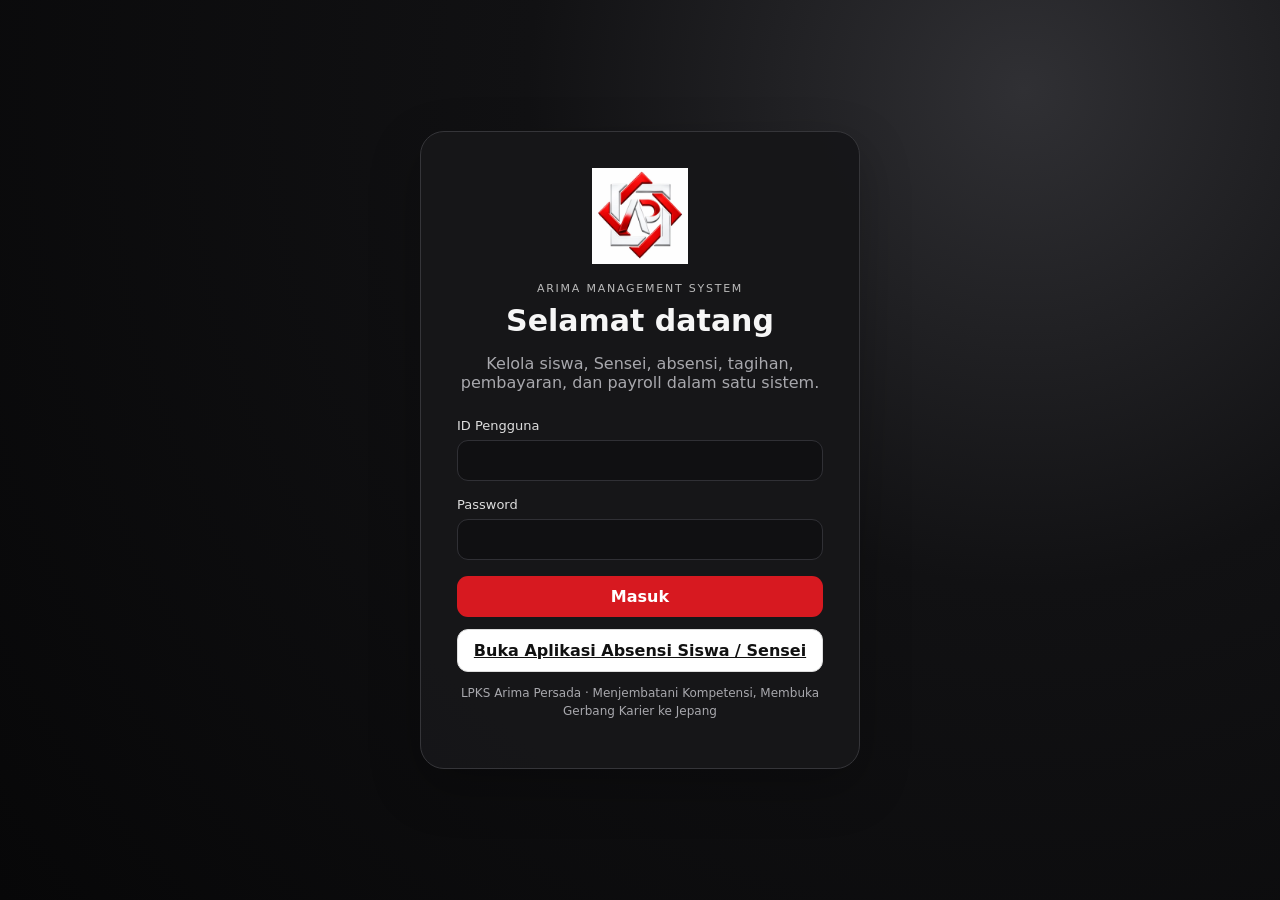
<file: index.html>
<!doctype html>
<html lang="id">
<head>
<meta charset="utf-8">
<meta name="viewport" content="width=device-width,initial-scale=1">
<title>ARIMA MANAGEMENT SYSTEM</title>
<link rel="icon" href="assets/logo.webp">
<link rel="stylesheet" href="css/style.css">
</head>
<body>
<script>location.replace('login.html');</script>
<noscript>Aktifkan JavaScript untuk menggunakan ARIMA MANAGEMENT SYSTEM.</noscript>
</body>
</html>
</file>
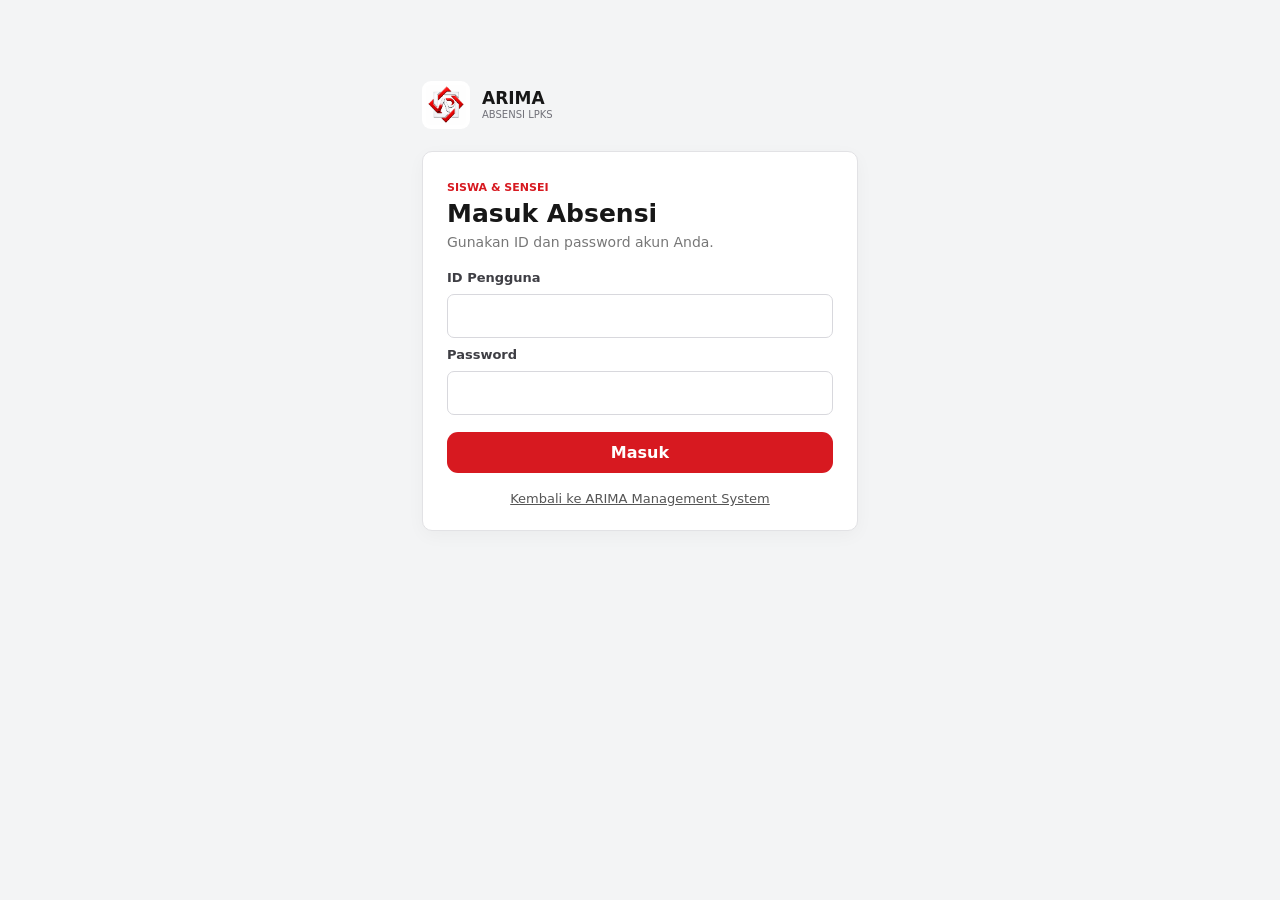
<file: attendance.html>
<!doctype html>
<html lang="id">
<head>
<meta charset="utf-8">
<meta name="viewport" content="width=device-width,initial-scale=1">
<title>Absensi — LPKS Arima Persada</title>
<link rel="icon" href="assets/logo.webp">
<link rel="stylesheet" href="css/style.css?v=20261011.1">
</head>
<body class="attendance-app">
<main id="attendance-root"></main>
<script src="js/config.js"></script>
<script>window.ARIMA_TOKEN_KEY = "ARIMA_ATTENDANCE_TOKEN";</script>
<script src="js/api.js?v=20261002.10"></script>
<script src="js/attendance.js?v=20261011.1"></script>
</body>
</html>
</file>
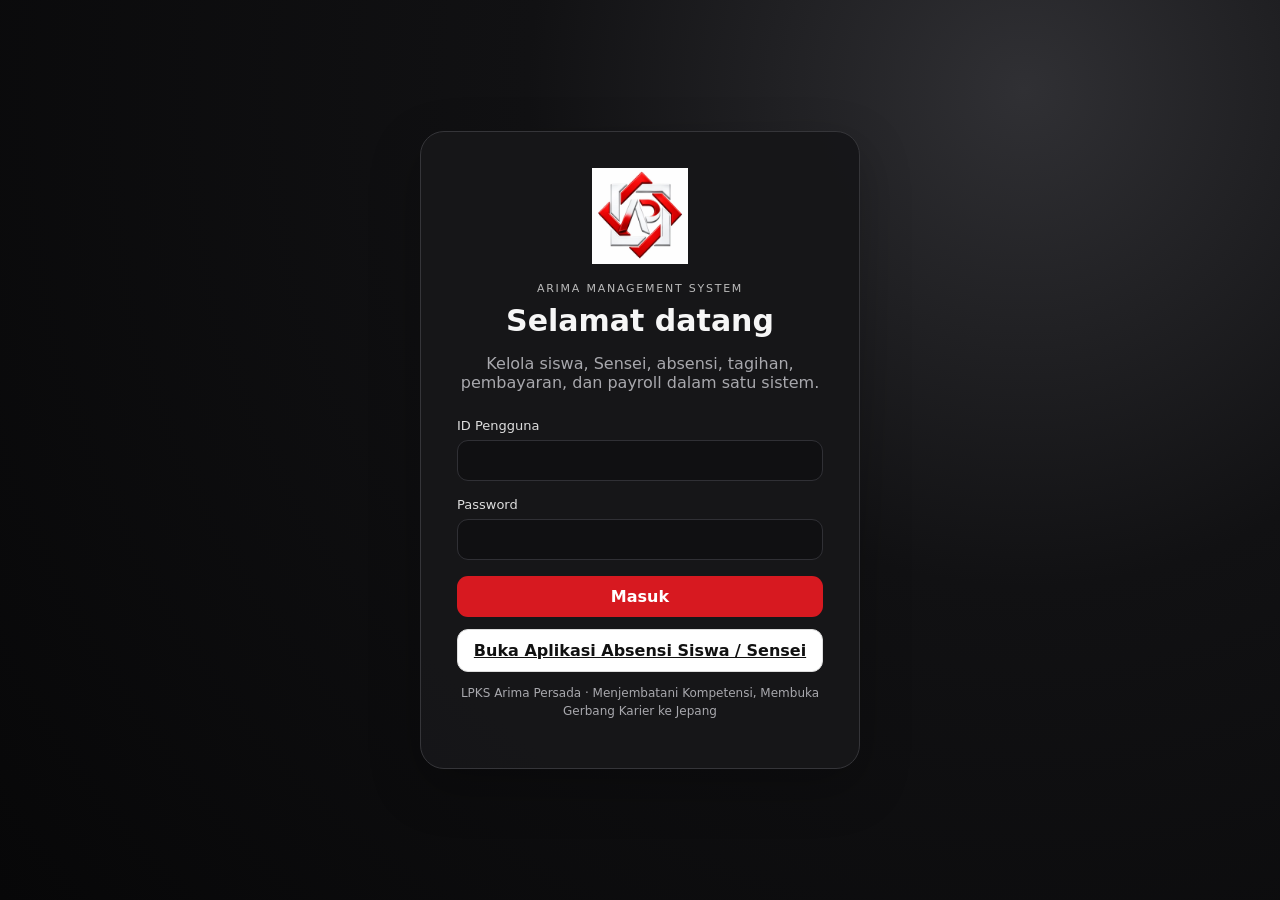
<file: dashboard.html>
<!doctype html>
<html lang="id">
<head>
<meta charset="utf-8">
<meta name="viewport" content="width=device-width,initial-scale=1">

<title>Dashboard — ARIMA MANAGEMENT SYSTEM</title>

<link rel="icon" href="assets/logo.webp">
<link rel="stylesheet" href="./css/style.css?v=20261003.2">
</head>

<body>

<div id="app"></div>

<script src="js/config.js"></script>
<script src="js/api.js?v=20261003.5"></script>
<script src="js/auth.js"></script>
<script src="js/app.js?v=20261003.5"></script>

<script>
document.addEventListener("DOMContentLoaded", function () {
    if (window.App && typeof window.App.init === "function") {
        window.App.init();
    } else {
        console.error("ARIMA: App.init tidak ditemukan.");
    }
});
</script>

</body>
</html>
</file>
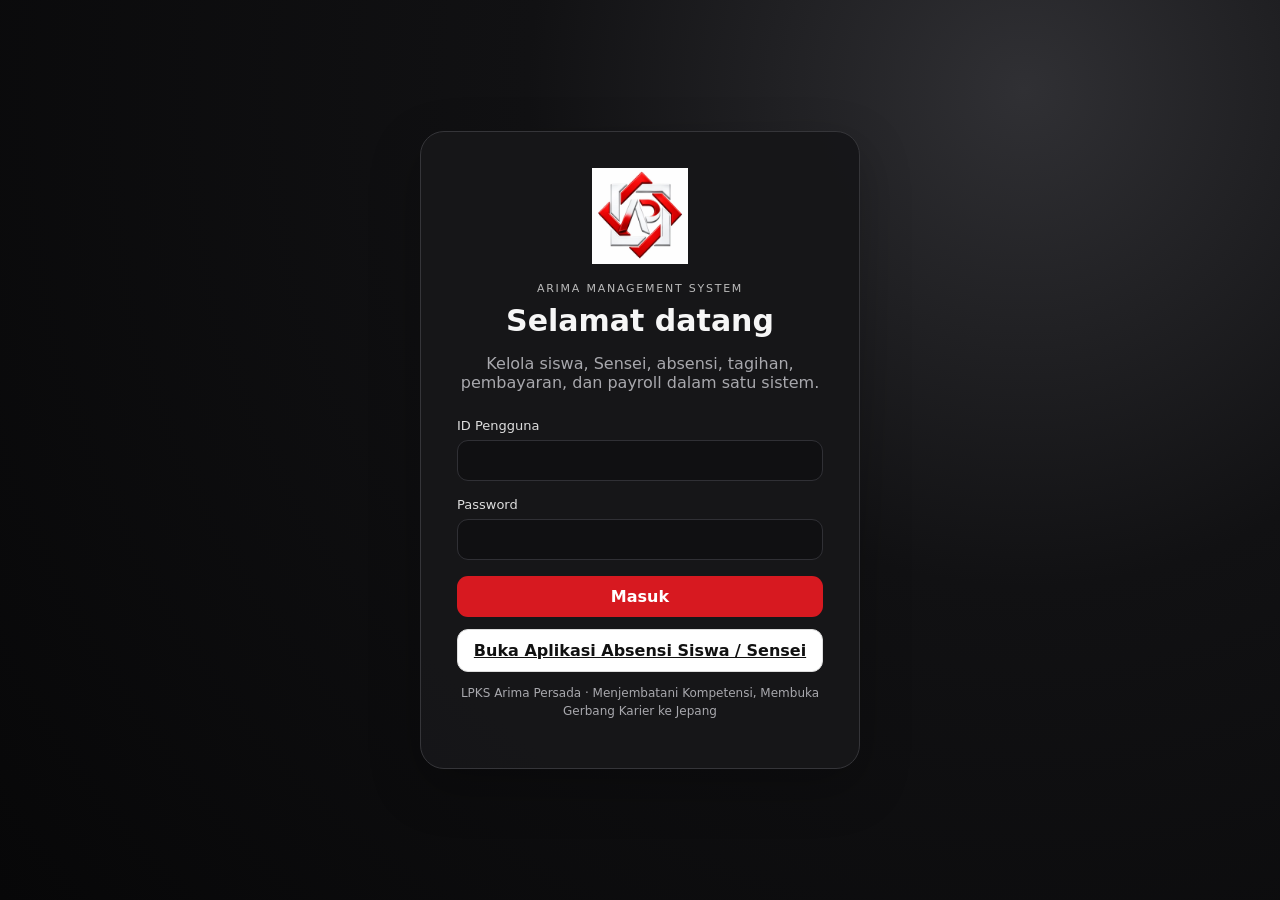
<file: login.html>
<!doctype html>
<html lang="id">
<head>
<meta charset="utf-8">
<meta name="viewport" content="width=device-width,initial-scale=1">
<title>Login — ARIMA MANAGEMENT SYSTEM</title>
<link rel="icon" href="assets/logo.webp">
<link rel="stylesheet" href="css/style.css?v=20261002.10">
</head>
<body class="login-page">
<main class="login-card">
  <img class="brand-logo" src="assets/logo.webp" alt="LPKS Arima Persada">
  <div class="eyebrow">ARIMA MANAGEMENT SYSTEM</div>
  <h1>Selamat datang</h1>
  <p class="muted">Kelola siswa, Sensei, absensi, tagihan, pembayaran, dan payroll dalam satu sistem.</p>
  <form id="loginForm">
    <label>ID Pengguna<input id="userId" autocomplete="username" required></label>
    <label>Password<input id="password" type="password" autocomplete="current-password" required></label>
    <button class="btn btn-primary" type="submit">Masuk</button>
    <div id="loginError" class="alert error hidden"></div>
  </form>
  <a class="btn btn-light attendance-login-link" href="attendance.html">Buka Aplikasi Absensi Siswa / Sensei</a>
  <p class="tiny">LPKS Arima Persada · Menjembatani Kompetensi, Membuka Gerbang Karier ke Jepang</p>
</main>
<script src="js/config.js?v=20261002.1"></script>
<script src="js/api.js?v=20261002.10"></script>
<script src="js/auth.js?v=20261002.1"></script>
<script>
document.getElementById('loginForm').addEventListener('submit', async e => {
  e.preventDefault();
  const err = document.getElementById('loginError'); err.classList.add('hidden');
  try {
    const result = await API.login(document.getElementById('userId').value.trim(), document.getElementById('password').value);
    if (!result || !result.success) throw new Error(result?.message || 'Login gagal.');
    if (!result.user) {
      throw new Error('Login berhasil tetapi data pengguna tidak diterima dari server.');
    }

    if (
      window.Auth &&
      typeof window.Auth.setSession === 'function'
    ) {
      Auth.setSession(result.user);
    } else {
      localStorage.setItem(
        'arima_session',
        JSON.stringify(result.user)
      );
      localStorage.setItem(
        'ARIMA_USER',
        JSON.stringify(result.user)
      );
    }

    location.replace('dashboard.html?v=20261002.1');
  } catch (ex) { err.textContent = ex.message; err.classList.remove('hidden'); }
});
</script>
</body>
</html>
</file>
<file: css/style.css>
:root{--bg:#0b0b0c;--panel:#151517;--panel2:#1d1d20;--text:#f6f6f6;--muted:#a8a8ad;--line:#303035;--accent:#d71920;--white:#fff;--shadow:0 18px 50px rgba(0,0,0,.25);font-family:Inter,ui-sans-serif,system-ui,-apple-system,BlinkMacSystemFont,"Segoe UI",sans-serif}
*{box-sizing:border-box}body{margin:0;background:#f5f5f5;color:#171717}button,input,select,textarea{font:inherit}.hidden{display:none!important}.muted,.tiny{color:var(--muted)}.tiny{font-size:12px;line-height:1.5}.login-page{min-height:100vh;display:grid;place-items:center;background:radial-gradient(circle at 80% 10%,#303034 0,#111113 38%,#070708 100%);padding:24px}.login-card{width:min(440px,100%);background:rgba(22,22,24,.96);border:1px solid #353539;border-radius:24px;padding:36px;box-shadow:var(--shadow);color:var(--text)}.brand-logo{width:96px;height:96px;object-fit:contain;display:block;margin:0 auto 18px}.eyebrow{font-size:11px;letter-spacing:.16em;text-align:center;color:#bbb;text-transform:uppercase}.login-card h1{text-align:center;margin:8px 0;font-size:30px}.login-card p{text-align:center}.login-card form{display:grid;gap:16px;margin-top:26px}.login-card label{font-size:13px;color:#ddd;display:grid;gap:7px}.login-card input,.field input,.field select,.field textarea{width:100%;border:1px solid var(--line);background:#101012;color:var(--text);border-radius:11px;padding:12px 13px;outline:none}.login-card input:focus,.field input:focus,.field select:focus,.field textarea:focus{border-color:#666}.btn{border:0;border-radius:11px;padding:11px 15px;cursor:pointer;font-weight:700}.btn-primary{background:var(--accent);color:white}.btn-dark{background:#202024;color:#fff}.btn-light{background:#fff;color:#111;border:1px solid #ddd}.btn-danger{background:#8d1015;color:#fff}.alert{padding:11px 13px;border-radius:10px;font-size:13px}.error{background:#3b1114;color:#ffb7bb;border:1px solid #6b1d22}
.shell{min-height:100vh;display:grid;grid-template-columns:245px 1fr}.sidebar{background:var(--bg);color:var(--text);padding:20px 14px;position:sticky;top:0;height:100vh}.side-brand{display:flex;gap:10px;align-items:center;padding:6px 8px 22px}.side-brand img{width:44px;height:44px;object-fit:contain}.side-brand strong{font-size:13px;line-height:1.15}.nav{display:grid;gap:5px}.nav a{color:#c7c7ca;text-decoration:none;padding:11px 12px;border-radius:9px;font-size:14px}.nav a:hover,.nav a.active{background:#202024;color:#fff}.main{min-width:0}.topbar{height:70px;background:#fff;border-bottom:1px solid #e7e7e7;display:flex;align-items:center;justify-content:space-between;padding:0 28px;position:sticky;top:0;z-index:5}.content{padding:28px;max-width:1500px}.page-title{display:flex;justify-content:space-between;gap:15px;align-items:center;margin-bottom:22px}.page-title h1{margin:0;font-size:26px}.page-title p{margin:4px 0 0;color:#777}.cards{display:grid;grid-template-columns:repeat(4,minmax(0,1fr));gap:15px}.card{background:#fff;border:1px solid #e5e5e5;border-radius:16px;padding:18px;box-shadow:0 5px 20px rgba(0,0,0,.03)}.metric{font-size:29px;font-weight:800;margin-top:8px}.section{margin-top:22px}.section-head{display:flex;align-items:center;justify-content:space-between;margin-bottom:12px}.section-head h2{font-size:17px;margin:0}.table-wrap{overflow:auto;background:#fff;border:1px solid #e5e5e5;border-radius:15px}.table{width:100%;border-collapse:collapse;min-width:760px}.table th,.table td{text-align:left;padding:12px 13px;border-bottom:1px solid #eee;font-size:13px}.table th{background:#fafafa;font-size:11px;text-transform:uppercase;letter-spacing:.05em;color:#666}.badge{display:inline-flex;padding:5px 8px;border-radius:99px;background:#eee;font-size:11px;font-weight:700}.toolbar{display:flex;gap:9px;flex-wrap:wrap}.modal-backdrop{position:fixed;inset:0;background:rgba(0,0,0,.55);display:grid;place-items:center;padding:18px;z-index:20}.modal{width:min(700px,100%);background:#fff;border-radius:18px;padding:22px;max-height:90vh;overflow:auto}.form-grid{display:grid;grid-template-columns:repeat(2,minmax(0,1fr));gap:13px}.field{display:grid;gap:6px}.field label{font-size:12px;font-weight:700;color:#555}.field.full{grid-column:1/-1}.modal-actions{display:flex;justify-content:flex-end;gap:8px;margin-top:20px}.toast{position:fixed;right:20px;bottom:20px;background:#111;color:#fff;padding:12px 15px;border-radius:10px;z-index:30}
@media(max-width:1000px){.cards{grid-template-columns:repeat(2,1fr)}}@media(max-width:760px){.shell{grid-template-columns:1fr}.sidebar{position:static;height:auto}.nav{grid-template-columns:repeat(2,1fr)}.topbar{padding:0 16px}.content{padding:18px}.cards{grid-template-columns:1fr}.form-grid{grid-template-columns:1fr}.field.full{grid-column:auto}.page-title{align-items:flex-start;flex-direction:column}}

.arima-layout{min-height:100vh;display:grid;grid-template-columns:245px minmax(0,1fr)}
.sidebar{display:flex;flex-direction:column;min-width:0}
.sidebar-brand{padding:6px 8px 22px}
.brand-title{font-size:18px;font-weight:800}
.brand-subtitle{font-size:12px;color:var(--muted)}
.sidebar-nav{display:grid;gap:5px}
.nav-item{display:flex;align-items:center;gap:10px;width:100%;padding:11px 12px;border:0;border-radius:9px;background:transparent;color:#c7c7ca;text-align:left;font-size:14px;cursor:pointer}
.nav-item:hover,.nav-item.active{background:#202024;color:#fff}
.nav-icon{flex:0 0 22px;text-align:center}
.sidebar-footer{margin-top:auto;padding-top:18px}
.main-area{display:flex;flex-direction:column;min-width:0;min-height:100vh;background:#f5f5f5}
.page-content{width:100%;max-width:1500px;padding:28px;flex:1}
.icon-button{border:0;background:transparent;padding:8px;cursor:pointer}
.table-wrap .data-table{width:100%;border-collapse:collapse;min-width:760px}
.data-table th,.data-table td{text-align:left;padding:12px 13px;border-bottom:1px solid #eee;font-size:13px}
.data-table th{background:#fafafa;font-size:11px;text-transform:uppercase;color:#666}
@media(max-width:760px){.arima-layout{grid-template-columns:1fr}.sidebar{position:static;height:auto}.sidebar-nav{grid-template-columns:repeat(2,minmax(0,1fr))}.sidebar-footer{margin-top:12px}.page-content{padding:18px}.main-area{min-height:0}}
.attendance-form-card .form-grid{align-items:start}
.attendance-form-card .form-group{display:grid;gap:6px;min-width:0}
.attendance-form-card .form-group label{font-size:13px;font-weight:600;color:#333}
.attendance-form-card input,.attendance-form-card select,.attendance-form-card textarea{width:100%;min-height:42px;padding:9px 11px;border:1px solid #d8d8dc;border-radius:6px;background:#fff;color:#171717}
.attendance-form-card textarea{resize:vertical}
.attendance-person{grid-column:1/-1;display:grid;gap:4px;padding:13px 15px;border-left:3px solid var(--accent);background:#f7f7f8;color:#555;font-size:13px}
.attendance-person strong{color:#171717;font-size:16px}
.form-group-wide{grid-column:1/-1}
.form-actions{grid-column:1/-1;display:flex;justify-content:flex-end}
.attendance-id-warning{display:flex;align-items:center;justify-content:space-between;gap:12px;margin-bottom:16px}
.attendance-id-warning .btn{flex:none;background:#fff;color:#8b1318}
.attendance-history h2,.attendance-form-card h2{margin:0;font-size:18px}
@media(max-width:760px){.attendance-id-warning{align-items:stretch;flex-direction:column}.form-group-wide,.attendance-person,.form-actions{grid-column:auto}.form-actions .btn{width:100%}}
.modal-overlay{position:fixed;inset:0;z-index:30;display:grid;place-items:center;padding:20px;background:rgba(16,16,18,.58);overflow-y:auto}
.form-modal-shell{position:relative;width:min(760px,100%);max-height:min(90vh,900px);padding:0;border:1px solid #e2e2e5;border-radius:12px;box-shadow:0 24px 70px rgba(0,0,0,.24);overflow:auto}
.form-modal-header{position:sticky;top:0;z-index:2;display:flex;align-items:center;gap:14px;padding:21px 26px;background:#fff;border-bottom:1px solid #ececef}
.form-modal-heading{min-width:0}
.form-modal-kicker{font-size:10px;font-weight:700;color:var(--accent)}
.form-modal-heading h2{margin:3px 0 2px;font-size:21px}
.form-modal-heading p{margin:0;color:#777;font-size:13px;line-height:1.4}
.modal-close{margin-left:auto;width:34px;height:34px;border:1px solid #e5e5e8;border-radius:7px;background:#fff;color:#555;font-size:21px;cursor:pointer}
.form-modal-fields{padding:22px 26px 25px;gap:17px}
.form-modal-fields .form-group{display:grid;gap:7px;min-width:0}
.form-modal-fields .form-group label{font-size:12px;font-weight:700;color:#404046}
.form-modal-fields .form-group label span{color:var(--accent)}
.form-modal-fields input,.form-modal-fields select,.form-modal-fields textarea{width:100%;min-height:42px;padding:10px 12px;border:1px solid #d8d8dd;border-radius:7px;background:#fff;color:#171717;outline:none}
.form-modal-fields textarea{min-height:76px;resize:vertical}
.form-modal-fields input:focus,.form-modal-fields select:focus,.form-modal-fields textarea:focus{border-color:#c51d25;box-shadow:0 0 0 3px rgba(215,25,32,.1)}
.form-modal-footer{grid-column:1/-1;display:flex;justify-content:flex-end;gap:9px;padding-top:5px;border-top:1px solid #ededf0}
.form-modal-footer .btn{min-width:96px}
.payroll-sensei-field{grid-column:1/-1}
.payroll-sensei-preview{display:grid;gap:8px;padding:13px 15px;border:1px solid #e4e4e7;border-radius:8px;background:#f8f8f9;color:#555;font-size:13px}
.payroll-profile-line{display:flex;align-items:center;justify-content:space-between;gap:12px}
.payroll-profile-line strong{color:#171717;font-size:15px}
.payroll-profile-line span{color:#777;font-size:12px}
.payroll-rate-line{color:#555}
.payroll-preview-stats{display:flex;flex-wrap:wrap;align-items:center;gap:8px;padding-top:8px;border-top:1px solid #e5e5e8}
.payroll-preview-stats span{padding:5px 8px;border-radius:5px;background:#ececef;color:#555;font-size:12px}
.payroll-preview-stats strong{margin-left:auto;color:#171717;font-size:15px}
.payroll-preview-warning{color:#8b1318;font-size:12px;line-height:1.5}
@media(max-width:600px){.modal-overlay{align-items:end;padding:0}.form-modal-shell{width:100%;max-height:94vh;border-radius:12px 12px 0 0}.form-modal-header{padding:17px 18px}.form-modal-fields{grid-template-columns:1fr;padding:18px;gap:14px}.form-modal-footer{grid-column:1}.payroll-sensei-field{grid-column:1}.payroll-preview-stats strong{margin-left:0;width:100%}}
.sidebar-brand{display:flex;align-items:center;gap:11px;padding:6px 8px 22px}
.sidebar-logo{flex:0 0 48px;width:48px;height:48px;display:grid;place-items:center;padding:4px;border-radius:9px;background:#fff}
.sidebar-logo img{display:block;width:100%;height:100%;object-fit:contain}
.brand-copy{display:grid;gap:2px;min-width:0}
.brand-title{font-size:16px;font-weight:800;line-height:1.1;white-space:nowrap}
.brand-subtitle{font-size:10px;line-height:1.2;color:var(--muted);white-space:nowrap}
.setting-info{max-width:900px}
.setting-info .setting-row{padding:13px 0;border-bottom:1px solid #ededf0}
.setting-info .setting-row:last-child{border-bottom:0}
.account-management .section-head{align-items:flex-end}
.account-management .section-head h2{font-size:19px}
.account-management .section-head p{margin:4px 0 0;font-size:13px}
.report-toolbar{display:flex;align-items:center;gap:10px;margin:0 0 18px;padding:13px 15px;border:1px solid #e5e5e8;border-radius:8px;background:#fff}
.report-toolbar label{font-size:13px;font-weight:700}
.report-toolbar input{min-height:38px;padding:7px 10px;border:1px solid #d8d8dd;border-radius:6px;background:#fff}
.report-toolbar .btn{margin-left:auto}
.report-metrics .card{min-width:0}
.report-metrics .metric{font-size:23px;overflow-wrap:anywhere}
.report-cashflow-row{display:flex;align-items:center;justify-content:space-between;gap:20px}
.report-cashflow-row>div{display:grid;gap:6px}
.report-cashflow-row strong{font-size:18px}
.report-positive{color:#14734b}
.report-negative{color:#b4232c}
.report-ledger .section-head h2{font-size:16px}
.account-person-preview{grid-column:1/-1;display:grid;gap:5px;padding:12px 14px;border-left:3px solid var(--accent);background:#f7f7f8;color:#555;font-size:13px}
.account-person-preview strong{color:#171717;font-size:15px}
.billing-lookup{padding:20px}
.billing-search-form{display:grid;grid-template-columns:minmax(0,1fr) auto;align-items:end;gap:12px}
.billing-search-form>div{display:grid;gap:7px}
.billing-search-form label{font-size:13px;font-weight:700}
.billing-search-form input{width:100%;min-height:44px;padding:10px 12px;border:1px solid #d8d8dd;border-radius:7px;background:#fff}
.billing-search-form .btn{min-height:44px}
.billing-lookup>.tiny{margin:10px 0 0}
.billing-student-card{display:flex;align-items:center;justify-content:space-between;gap:18px}
.billing-student-card h2{margin:5px 0;font-size:20px}
.billing-label{font-size:10px;font-weight:800;color:var(--accent)}
.billing-contact{display:grid;gap:5px;text-align:right;font-size:13px}
.billing-empty-state{display:grid;gap:6px;color:#555}
.billing-empty-state strong{color:#222}
.billing-invoice-list .table-actions{flex-wrap:wrap}
.nav-link{text-decoration:none}
.attendance-login-link{display:block;margin-top:12px;text-align:center}
.attendance-app{min-height:100vh;background:#f3f4f5;color:#171717}
.attendance-shell{width:min(760px,100%);margin:0 auto;padding:28px 22px 40px}
.attendance-login-shell{width:min(480px,100%);padding-top:9vh}
.attendance-brand{display:flex;align-items:center;gap:12px;margin-bottom:22px}
.attendance-brand img{width:48px;height:48px;padding:4px;border-radius:9px;background:#fff;object-fit:contain}
.attendance-brand div{display:grid;gap:2px}
.attendance-brand strong{font-size:17px;line-height:1.1}
.attendance-brand span{font-size:10px;color:#717179;line-height:1.2}
.attendance-logout{margin-left:auto}
.attendance-panel{margin-bottom:16px;padding:24px;border:1px solid #e2e2e5;border-radius:10px;background:#fff;box-shadow:0 5px 18px rgba(0,0,0,.035)}
.attendance-login-panel h1,.attendance-welcome h1{margin:4px 0 6px;font-size:25px}
.attendance-muted{margin:0;color:#777;font-size:14px}
.attendance-kicker{font-size:11px;font-weight:800;color:var(--accent)}
.attendance-form{display:grid;gap:9px;margin-top:20px}
.attendance-form label{font-size:13px;font-weight:700;color:#3e3e44}
.attendance-form input,.attendance-form select,.attendance-form textarea{width:100%;min-height:44px;padding:10px 12px;border:1px solid #d8d8dd;border-radius:7px;background:#fff;color:#171717}
.attendance-form textarea{resize:vertical}
.attendance-submit{width:100%;margin-top:8px}
.attendance-back-link{display:block;margin-top:18px;color:#555;text-align:center;font-size:13px}
.attendance-alert,.attendance-error{padding:11px 12px;border:1px solid #e9b9bc;border-radius:7px;background:#fff3f3;color:#8b1318;font-size:13px}
.attendance-identity{display:flex;flex-wrap:wrap;gap:8px;margin-top:15px}
.attendance-identity span{padding:7px 10px;border-radius:6px;background:#f2f2f4;color:#626268;font-size:12px}
.attendance-identity strong{margin-left:4px;color:#222}
.attendance-section-heading{display:flex;align-items:center;justify-content:space-between;gap:12px}
.attendance-section-heading h2{margin:4px 0 0;font-size:19px}
.attendance-saved{padding:6px 9px;border-radius:6px;background:#eaf5ef;color:#19724d;font-size:12px;font-weight:700}
.attendance-form-row{display:grid;grid-template-columns:1fr 1fr;gap:14px}
.attendance-form-row>div{display:grid;gap:8px}
.attendance-note{margin:0;padding:10px 12px;border-left:3px solid var(--accent);background:#f8f8f9;color:#666;font-size:12px;line-height:1.5}
.attendance-footer{margin:0;color:#777;text-align:center;font-size:12px}
@media(max-width:600px){.attendance-shell{padding:18px 14px 30px}.attendance-login-shell{padding-top:6vh}.attendance-panel{padding:18px}.attendance-form-row{grid-template-columns:1fr}.attendance-section-heading{align-items:flex-start;flex-direction:column}}
@media(max-width:760px){.report-toolbar{align-items:stretch;flex-direction:column}.report-toolbar .btn{margin-left:0}.report-cashflow-row{align-items:flex-start;flex-direction:column}.account-management .section-head{align-items:flex-start;flex-direction:column}.billing-search-form{grid-template-columns:1fr}.billing-search-form .btn{width:100%}.billing-student-card{align-items:flex-start;flex-direction:column}.billing-contact{text-align:left}}
.finance-toolbar{margin:0 0 16px;padding:14px 16px;border:1px solid #e5e5e5;border-radius:10px;background:#fff}
.finance-toolbar input{min-height:40px;padding:8px 10px;border:1px solid #d8d8dd;border-radius:7px;background:#fff}
.finance-summary{margin-bottom:18px}
.finance-income,.report-positive{color:#18794e}
.finance-expense,.report-negative{color:#a71920}
.finance-summary .metric{font-size:24px}
.attendance-summary h2{margin:4px 0 14px;font-size:19px}
.attendance-success{margin-bottom:14px;padding:10px 12px;border-radius:7px;background:#eaf5ef;color:#19724d;font-size:13px;font-weight:700}
.attendance-summary-list{display:grid;gap:0;margin:0}
.attendance-summary-list div{display:flex;justify-content:space-between;gap:16px;padding:10px 0;border-bottom:1px solid #eee}
.attendance-summary-list div:last-child{border-bottom:0}
.attendance-summary-list dt{color:#717179;font-size:13px}
.attendance-summary-list dd{margin:0;font-weight:700;font-size:14px;text-align:right;overflow-wrap:anywhere}
</file>
